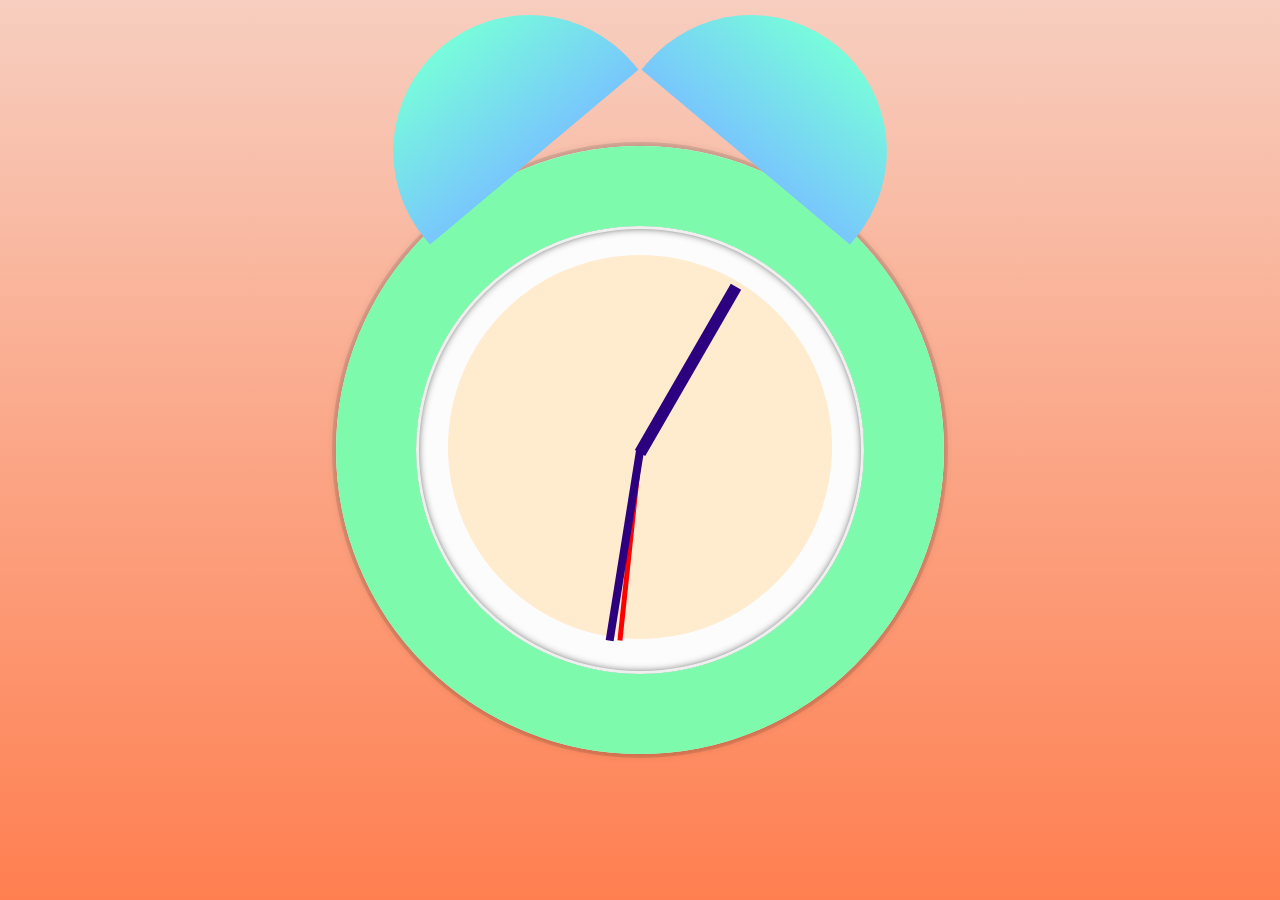
<file: Javascript_Sandbox/Javascript_from old repo/Clock/index.html>
<!DOCTYPE html>
<html lang="en">
<head>
    <meta charset="UTF-8">
    <meta http-equiv="X-UA-Compatible" content="IE=edge">
    <meta name="viewport" content="width=device-width, initial-scale=1.0">
    <title>Document</title>
    <link rel="stylesheet" href="style.css">
</head>
<body>
<div class="semi-c right-c moving"></div>
<div class="semi-c left-c moving"></div>
<div class= "circle-d">
    <div class="circle-edge">
        <div class="circle">
            <div class="hand sec-hand"></div>
            <div class="hand min-hand"></div>
            <div class="hand hour-hand"></div>
        </div>
    </div>
</div>
<script src="main.js"></script>
</body>
</html>
</file>
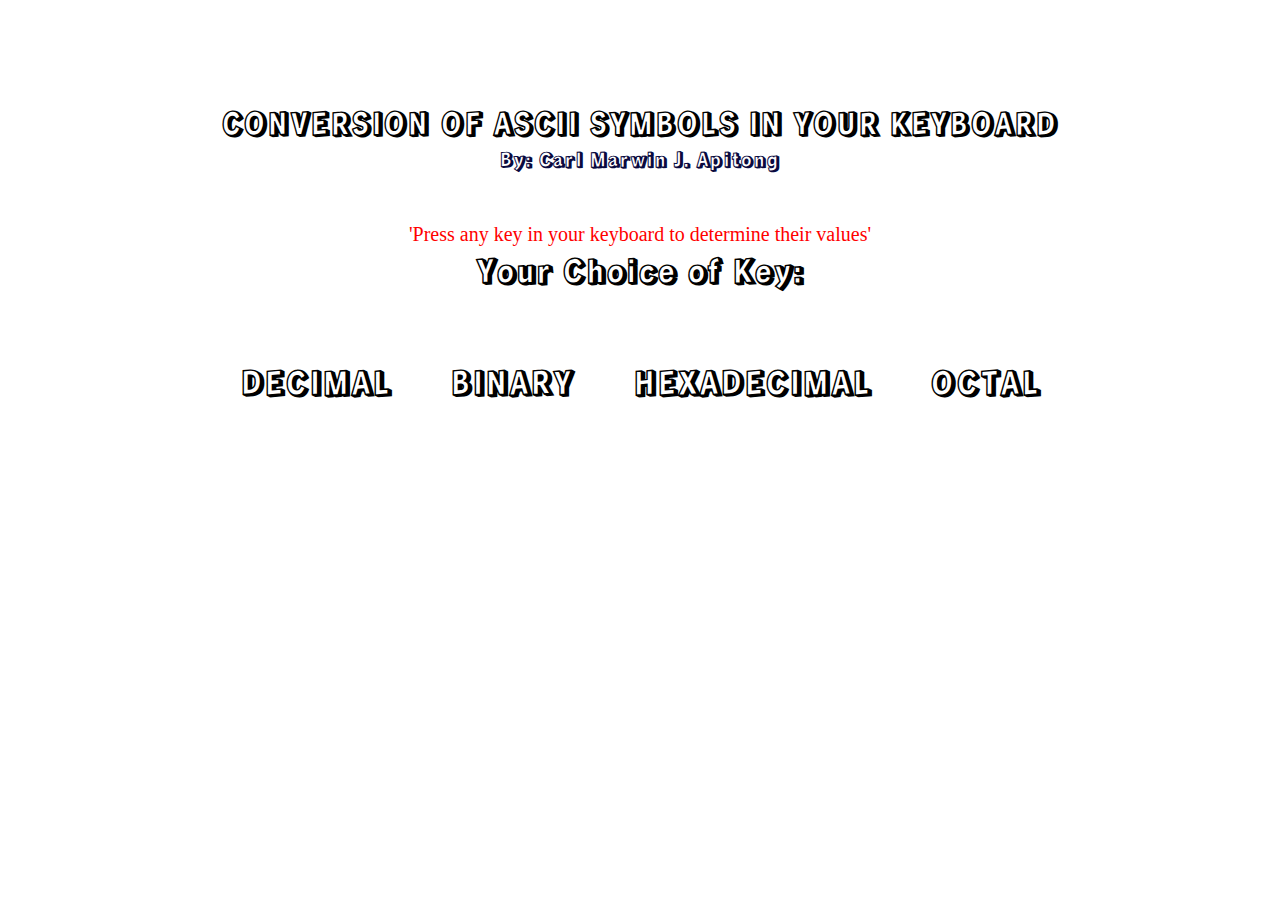
<file: Javascript_Sandbox/Javascript_from old repo/Conversion ASCII keyboard/index.html>
<!DOCTYPE html>
<html lang="en">
<head>
    <meta charset="UTF-8">
    <meta http-equiv="X-UA-Compatible" content="IE=edge">
    <meta name="viewport" content="width=device-width, initial-scale=1.0">
    <title>Convert ASCII</title>
    <link rel="stylesheet" href="style.css">
</head>
<body>
    <center>
    <h1 id="label">
        CONVERSION OF ASCII SYMBOLS IN YOUR KEYBOARD
    </h1>
    <h4>By: Carl Marwin J. Apitong</h4>

        <div class="container">
            <p>'Press any key in your keyboard to determine their values'</p>
            <h1>Your Choice of Key:</h1>
            <br>
            <h3 id = "myChar"></h3>
        <br>
        </div>
        <div class="container-card">
            <div class="card">
                <h1>DECIMAL</h1><BR>
                <h2 id = "myDecimal"></h2>
            </div>
            <div class="card">
                <h1>BINARY</h1><BR>
                <h2 id = "myBinary"></h2>
            </div>
            <div class="card">
                <h1>HEXADECIMAL</h1><BR>
                <h2 id = "myHex"></h2>
            </div>
            <div class="card">
                <h1>OCTAL</h1><br>
                <h2 id = "myOct"></h2>
            </div>
        </div>
        
    
        
        
    </center>
<script src="main.js"></script>
</body>
</html>
</file>
<file: Javascript_Sandbox/Javascript_from old repo/Clock/style.css>
*{
    margin:0;
    padding:0;
    box-sizing: border-box;
}

body{
   margin:0;
   font-size:2rem;
   display:flex;
   flex:1;
   min-height:100vh;
   align-items: center;
}

html{
    background:linear-gradient(rgb(247, 206, 191),coral);
}

.circle-edge
{
    width:100%;
    height:100%;
    top:-50px;
    border-radius: 50%;
    border:80px solid rgb(126, 250, 173);
    margin:50px auto;
    position: relative;
    padding:2rem;
    box-shadow:
        0 0 0 4px rgba(0, 0, 0, 0.1),
        inset 0 0 0 3px #efefef,
        inset 0 0 10px black,
        0 0 10px rgba(0, 0, 0, 0.2);
}

.circle
{
    background-color:blanchedalmond;
    border-radius:50%;
    position:relative;
    width: 100%;
    height: 100%;
    transform: translateY(-3px);
}

.circle-d
{
    width:38rem;
    height:38rem;
    background-color: rgb(252, 252, 252);
    border-radius:50%;
    z-index:-2;
    position:relative;
    margin:50px auto;
}

.hand
{
    
    background-color: rgb(45, 0, 128);
    position:absolute;
    top:50%;
    transform-origin: 100%;
    transform:rotate(90deg);
    transition:all 0.05s;
    transition-timing-function: cubic-bezier(0.1, 2.7, 0.58, 1);
}

.hour-hand
{
    width:50%;
    height: 12px;
    
}

.sec-hand
{
    width:50%;
    height: 5px;
    background-color: red;
}

.min-hand
{
    width:50%;
    height: 8px;
}

.semi-c
{
    position:absolute;
    height:9rem;
    width: 17rem;
    border-radius: 150px 150px 0 0;
    background:linear-gradient(rgba(120,252,219,1),rgb(120, 199, 252));
    
}

.right-c
{
    transform:rotate(40deg);
    top:30px;
    right:22rem;
}

.left-c
{
    transform: rotate(320deg);
    top:30px;
    left:22rem;
}

.moving
{
    animation: moveup 5s infinite;
}

@keyframes moveup {
    0% {top: 30px;}
    50% {top:10px;}
    100% {top:35px;}    
}
</file>
<file: Javascript_Sandbox/Javascript_from old repo/Conversion ASCII keyboard/style.css>
@import url('https://fonts.googleapis.com/css2?family=Bangers&family=Press+Start+2P&family=Rampart+One&display=swap');

*{
    margin:0;
    padding:0;
    box-sizing:0;
}


p{
    color:red;
    font-size:20px;
}


#label{ 
    font-size:30px;
    font-family:'Rampart One', cursive; 
    padding-top:100px;
}

h4
{
    font-size:20px;
    font-family: 'Rampart One', cursive;
    color:rgb(10, 10, 63);
}

h1{
    font-family: 'Rampart One', cursive;
}

.container 
{
    padding-top:50px;
}

#myChar{
    font-size:120px;
    font-family: 'Press Start 2P', cursive;
}

.container-card{
    display: flex;
    justify-content: center;
}

.card{
    margin:30px;
}

h2 {
    font-size:40px;
    font-family: 'Press Start 2P',cursive;
}

@media screen and (max-width:800px){

    body{
     display: block;
    }
    
    h2{
        font-size: 20px;
    }
    
    #myChar{
        font-size:30px;
    }
    
    .container-card{
        flex-direction:column;
    }
    
    }
</file>
